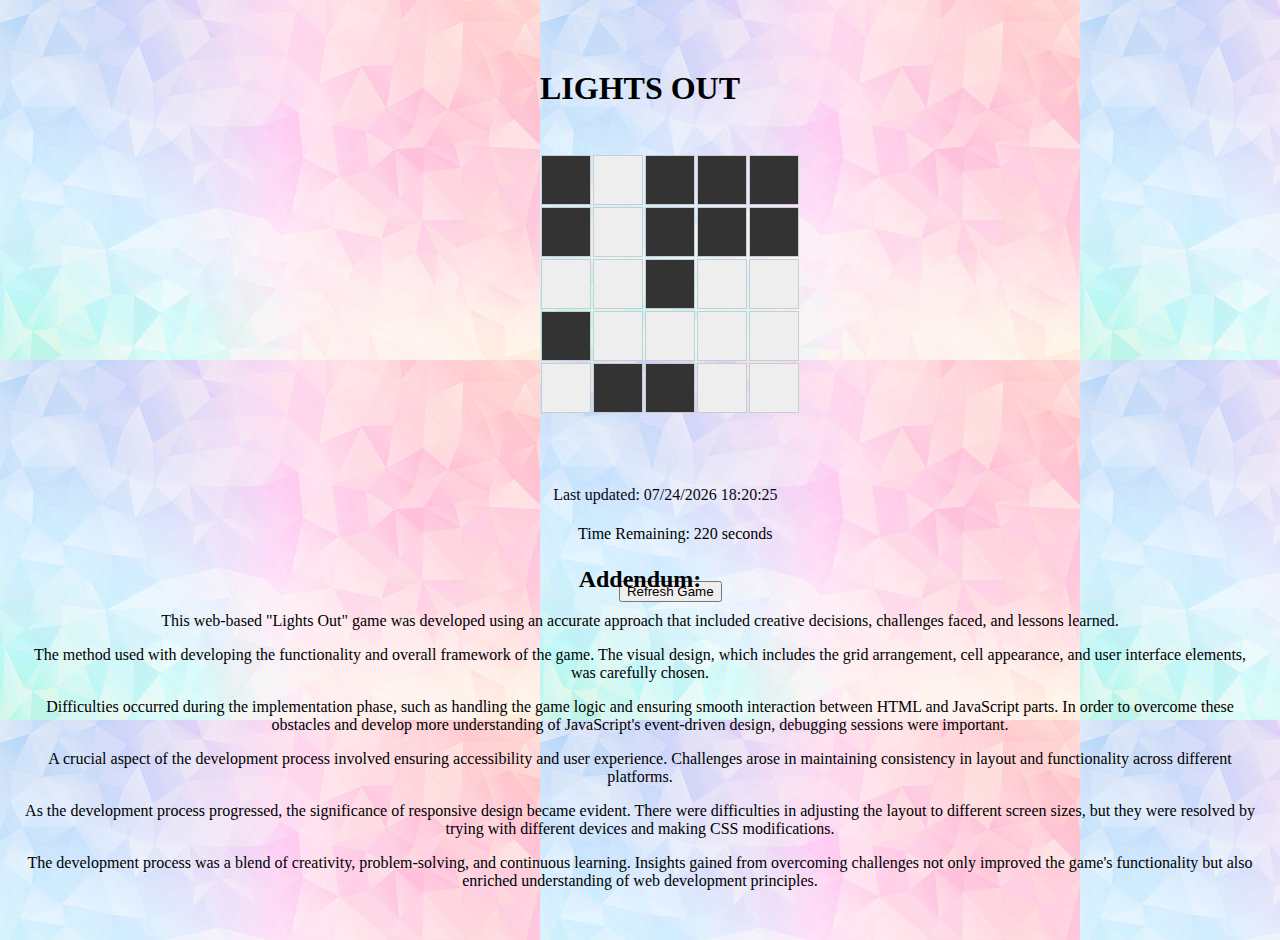
<file: final/index.html>
<!DOCTYPE html>
<html lang="en">
<head>
  <meta charset="UTF-8">
  <meta name="viewport" content="width=device-width, initial-scale=1.0">
  <title>Lights Out</title>
  <style>
   body {
  display: flex;
  justify-content: center;
  align-items: center;
  height: 100vh;
  margin: 20px;
  top:10%;
  position: relative; /* Add position relative to the body */
  background-image: url('image.jpg');
}

h1 {
  text-align: center;
  margin-top: 5px;
  position: absolute;
  top: 5%; /* Position at the top of the body */
  left: 50%; /* Center horizontally */
  transform: translateX(-50%); /* Adjust to center horizontally */
}
    
    .grid {
      display: grid;
      grid-template-columns: repeat(5, 50px);
      grid-template-rows: repeat(5, 50px);
      gap: 2px;
      top:15%;
      left:42%;
      position: absolute;
     
    }
    .cell {
      background-color: #eee;
      border: 1px solid #ccc;
      cursor: pointer;
    }
    .cell.on {
      background-color: #333;
    }
    .button-container {
      margin-top: 20px;
      text-align: center;
    }
    button {
      margin-right: 10px;
    }
    .info-container {
      margin-top: 10px;
      text-align: center;
      top:55%;
      left:45%;
      position: absolute;
    }
    footer {
      bottom: auto;
    position: absolute;
      text-align: center;
      left:43%;
      color: #090511;
      
    }
    .addendum{
      margin-top: 40%;
      text-align: center;
      right:60%;
      position: relative;
       transform: translateX(60%); 

    }
  </style>
</head>
<body>
<section>
  <h1>LIGHTS OUT</h1>
  <br>
  <div class="grid" id="grid"></div>
  <br>
  <div class="info-container">
    <div>
      <span>Time Remaining: <span id="timer"></span> seconds</span>
    </div>
    <br>
    <div class="button-container">
      <button onclick="refreshGame()">Refresh Game</button>
    </div>
  </div>
  <div class="addendum">
  <h2><strong>Addendum:</strong></h2>
  <p>
    This web-based "Lights Out" game was developed using an accurate approach that included creative decisions, challenges faced, and lessons learned.</p>
  </p>
  <p>
    The method used with developing the functionality and overall framework of the game. The visual design, which includes the grid arrangement, cell appearance, and user interface elements, was carefully chosen.  </p>
  <p>
    Difficulties occurred during the implementation phase, such as handling the game logic and ensuring smooth interaction between HTML and JavaScript parts. In order to overcome these obstacles and develop more understanding of JavaScript's event-driven design, debugging sessions were important.  </p>
    <p>
      A crucial aspect of the development process involved ensuring accessibility and user experience. Challenges arose in maintaining consistency in layout and functionality across different platforms.</p>    
  <p>
    As the development process progressed, the significance of responsive design became evident. There were difficulties in adjusting the layout to different screen sizes, but they were resolved by trying with different devices and making CSS modifications.  </p>
  <p>
    The development process was a blend of creativity, problem-solving, and continuous learning. Insights gained from overcoming challenges not only improved the game's functionality but also enriched understanding of web development principles.
  </p>
</div>

</section>
<section>
  <footer>
    <p>Last updated: 
        <span id="lastModified"></span>
    </p>
</footer>
<script type="text/javascript">
     var x = document.lastModified;
     document.getElementById('lastModified').textContent = x;
</script>
</section>

<script >
let targets = 25;
let time = 220;
let timerInterval;
let grid = [];

function setTargets(numTargets) {
  targets = numTargets;
  refreshGame();
}

function setTime(seconds) {
  time = seconds;
}

function startTimer() {
  let secondsRemaining = time;
  console.log(secondsRemaining);
  // updateTimerDisplay(secondsRemaining);
  timerInterval = setInterval(() => {
    secondsRemaining--;
    updateTimerDisplay(secondsRemaining);
    if (secondsRemaining === 0) {
      clearInterval(timerInterval);
      alert('Time is up! Game over.');
    }
  }, 1000);
}

function updateTimerDisplay(seconds) {
  
  document.getElementById('timer').textContent = seconds;
}

function createGrid() {
  const gridContainer = document.getElementById('grid');
  gridContainer.innerHTML = ''; // Clear previous grid
  grid = []; // Reset grid array
  for (let i = 0; i < 5; i++) {
    for (let j = 0; j < 5; j++) {
      const cell = document.createElement('div');
      cell.classList.add('cell');
      cell.dataset.row = i;
      cell.dataset.col = j;
      gridContainer.appendChild(cell);
      grid.push(cell);
    }
  }
}

function toggleCell(row, col) {
  const cellIndex = row * 5 + col;
  grid[cellIndex].classList.toggle('on');
}

function toggleNeighbors(row, col) {
  toggleCell(row, col); // Toggle the current cell

  // Toggle the neighboring cells
  toggleSafe(row - 1, col); // Top cell
  toggleSafe(row + 1, col); // Bottom cell
  toggleSafe(row, col - 1); // Left cell
  toggleSafe(row, col + 1); // Right cell
}

function toggleSafe(row, col) {
  // Check if the row and column indices are within bounds
  if (row >= 0 && row < 5 && col >= 0 && col < 5) {
    toggleCell(row, col); // Toggle the cell if it's within bounds
  }
}

function checkWin() {
  return grid.filter(cell => cell.classList.contains('on')).length === targets;
}

function handleClick(event) {
  const row = parseInt(event.target.dataset.row);
  const col = parseInt(event.target.dataset.col);
  toggleNeighbors(row, col);
  if (checkWin()) {
    clearInterval(timerInterval);
    alert('Congratulations! You won!');
  }
}

function refreshGame() {
  clearInterval(timerInterval);
  createGrid();
  updateTimerDisplay(time);
  document.querySelectorAll('.cell').forEach(cell => {
    cell.addEventListener('click', handleClick);
  });

	setTimeout(startTimer, 100); // Adjust delay as needed
  // Toggle a few cells initially
  for (let i = 0; i < 5; i++) { // Change 5 to the desired number of initial toggled cells
    let randomRow, randomCol;
    do {
      randomRow = Math.floor(Math.random() * 5); // Random row index (0 to 4)
      randomCol = Math.floor(Math.random() * 5); // Random column index (0 to 4)
    } while (randomRow < 0 || randomRow >= 5 || randomCol < 0 || randomCol >= 5);
    toggleNeighbors(randomRow, randomCol); // Toggle cell and its neighbors
  }
  


  // startTimer(); // Start the timer after grid initialization
}

refreshGame(); // Initialize game on page load

</script>


</body>
</html>
</file>
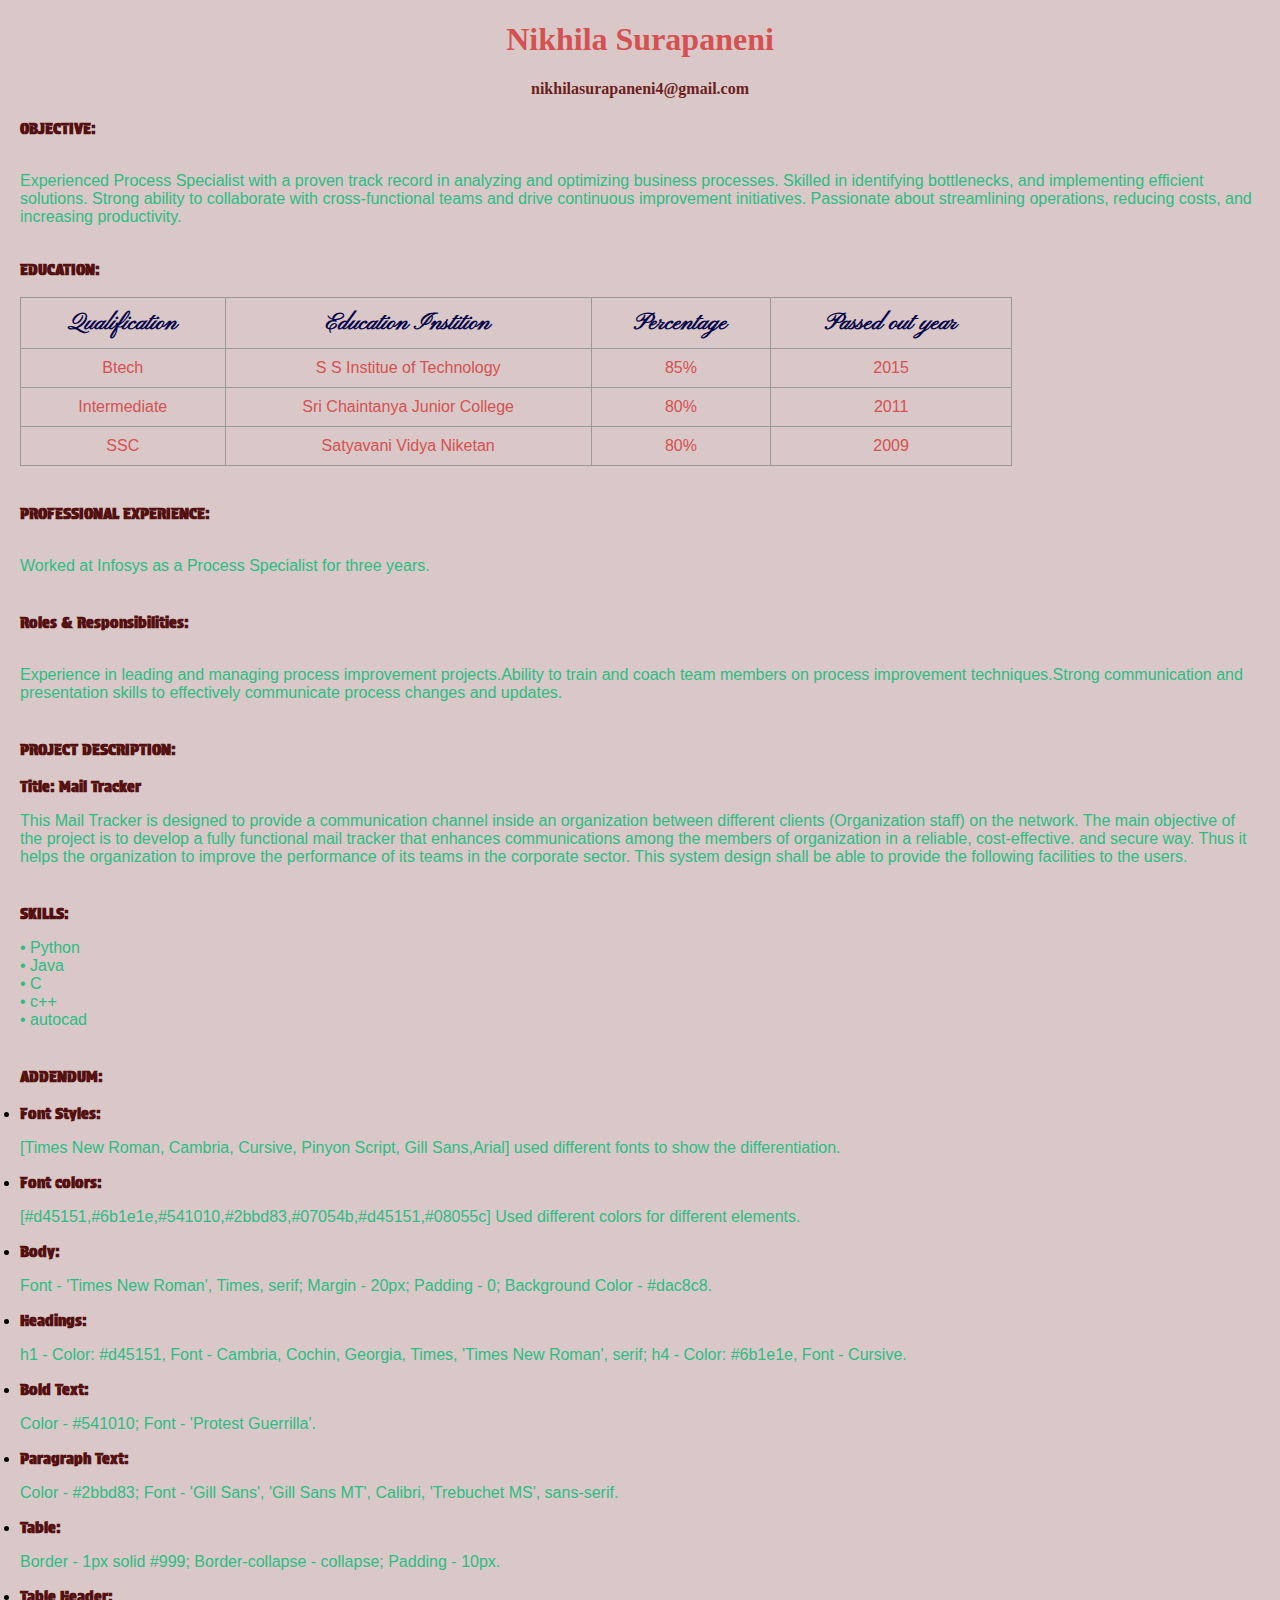
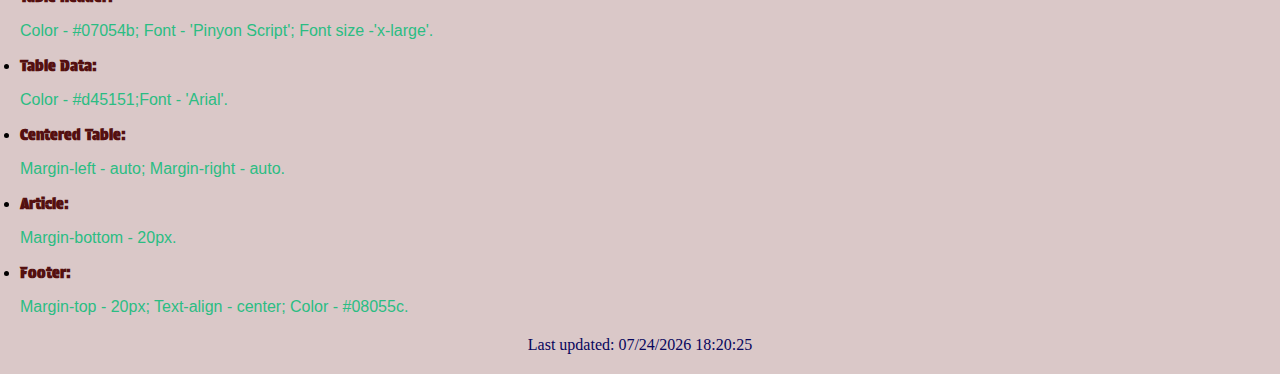
<file: lab-4/index.html>
<!DOCTYPE html>
<html>
<head>
    
    <center><h1>Nikhila Surapaneni</h1></center>
    <center><h4>nikhilasurapaneni4@gmail.com</h4></center>
    <link rel="preconnect" href="https://fonts.googleapis.com">
    <link rel="preconnect" href="https://fonts.gstatic.com" crossorigin>
    <link href="https://fonts.googleapis.com/css2?family=Micro+5&family=Pinyon+Script&family=Protest+Guerrilla&family=Protest+Revolution&display=swap" rel="stylesheet">
    <link rel="stylesheet" href="style.css">
  
</head>
<body>
     <left><b>OBJECTIVE:</b></left><br><br>
   <p> Experienced Process Specialist with a proven track record in analyzing and optimizing business processes. Skilled in identifying bottlenecks, and implementing efficient solutions. Strong ability to collaborate with cross-functional teams and drive continuous improvement initiatives. Passionate about streamlining operations, reducing costs, and increasing productivity.<br></p>
    <br>
    <article>
    <left><b> EDUCATION: </b></left><br><br>
    <table border="1" width="80%" >
        <thead>
          <tr>
            <th>Qualification</th>
            <th>Education Instition</th>
            <th>Percentage</th>
            <th>Passed out year</th>
          </tr>
        </thead>
        <tbody>
          <tr>
            <td>Btech</td>
            <td>S S Institue of Technology</td>
            <td>85%</td>
            <td>2015</td>
          </tr>
          <tr>
            <td>Intermediate</td>
            <td>Sri Chaintanya Junior College</td>
            <td>80%</td>
            <td>2011</td>
          </tr>
          <tr>
            <td>SSC</td>
            <td>Satyavani Vidya Niketan</td>
            <td>80%</td>
            <td>2009</td>
          </tr>
        </tbody>
        </table>
    </article>
      <br>
      <article>
      <left><b>PROFESSIONAL EXPERIENCE:</b></left><br><br>
     <p> Worked at Infosys as a Process Specialist for three years. </p>
      </article>
      <br>
      <article>
      <left><b>Roles & Responsibilities:</b></left><br><br>
     <p> Experience in leading and managing process improvement projects.Ability to train and coach team members on process improvement techniques.Strong communication and presentation skills to effectively communicate process changes and updates.</p>

    </article>
    <br>
    <article>
        
        <left><b>PROJECT DESCRIPTION:</b></left><br><br>
        <b>Title: Mail Tracker </b><br>
        <p>This Mail Tracker is designed to provide a communication channel inside an 
         organization between different clients (Organization staff) on the network. The main objective of the project is to develop a fully functional mail tracker that enhances communications among the members of organization in a reliable, cost-effective.
         and secure way. Thus it helps the organization to improve the performance of its
        teams in the corporate sector. This system design shall be able to provide the
        following facilities to the users.  </p>
        
    </article>
    <br>
    <article>
    <left><b>SKILLS:</b></left><br>
    <p>
    • Python <br>
    • Java<br>
    • C<br>
    • c++ <br>
    • autocad<br></p>
    
    </article>

    <article>
        <br>
        <left><b>ADDENDUM:</b></left><br><br>
        <li><b>Font Styles:</b><p>[Times New Roman, Cambria, Cursive, Pinyon Script, Gill Sans,Arial] used different fonts to show the differentiation. </p></li>
        <li><b>Font colors:</b><p>[#d45151,#6b1e1e,#541010,#2bbd83,#07054b,#d45151,#08055c] Used different colors for different elements. </p></li>
        <li><b>Body:</b><p>Font - 'Times New Roman', Times, serif; Margin - 20px; Padding - 0; Background Color - #dac8c8.</p></li>
            <li><b>Headings:</b> <p>h1 - Color: #d45151, Font - Cambria, Cochin, Georgia, Times, 'Times New Roman', serif; h4 - Color: #6b1e1e, Font - Cursive.</p></li>
            <li><b>Bold Text:</b><p> Color - #541010; Font - 'Protest Guerrilla'.</p></li>
            <li><b>Paragraph Text:</b><p> Color - #2bbd83; Font - 'Gill Sans', 'Gill Sans MT', Calibri, 'Trebuchet MS', sans-serif.</p></li>
            <li><b>Table:</b> <p>Border - 1px solid #999; Border-collapse - collapse; Padding - 10px.</p></li>
            <li><b>Table Header:</b><p> Color - #07054b; Font - 'Pinyon Script'; Font size -'x-large'.</p></li>
            <li><b>Table Data:</b> <p>Color - #d45151;Font - 'Arial'.</p></li>
            <li><b>Centered Table:</b> <p>Margin-left - auto; Margin-right - auto.</p></li>
            <li><b>Article:</b><p> Margin-bottom - 20px.</p></li>
            <li><b>Footer:</b> <p>Margin-top - 20px; Text-align - center; Color - #08055c.</p></li>
        
    </article>
    <footer>
      Last updated: 
          <span id="lastModified"></span>
      
  </footer>
  <script type="text/javascript">
       var x = document.lastModified;
       document.getElementById('lastModified').textContent = x;
  </script>

</body>

</html>
</file>
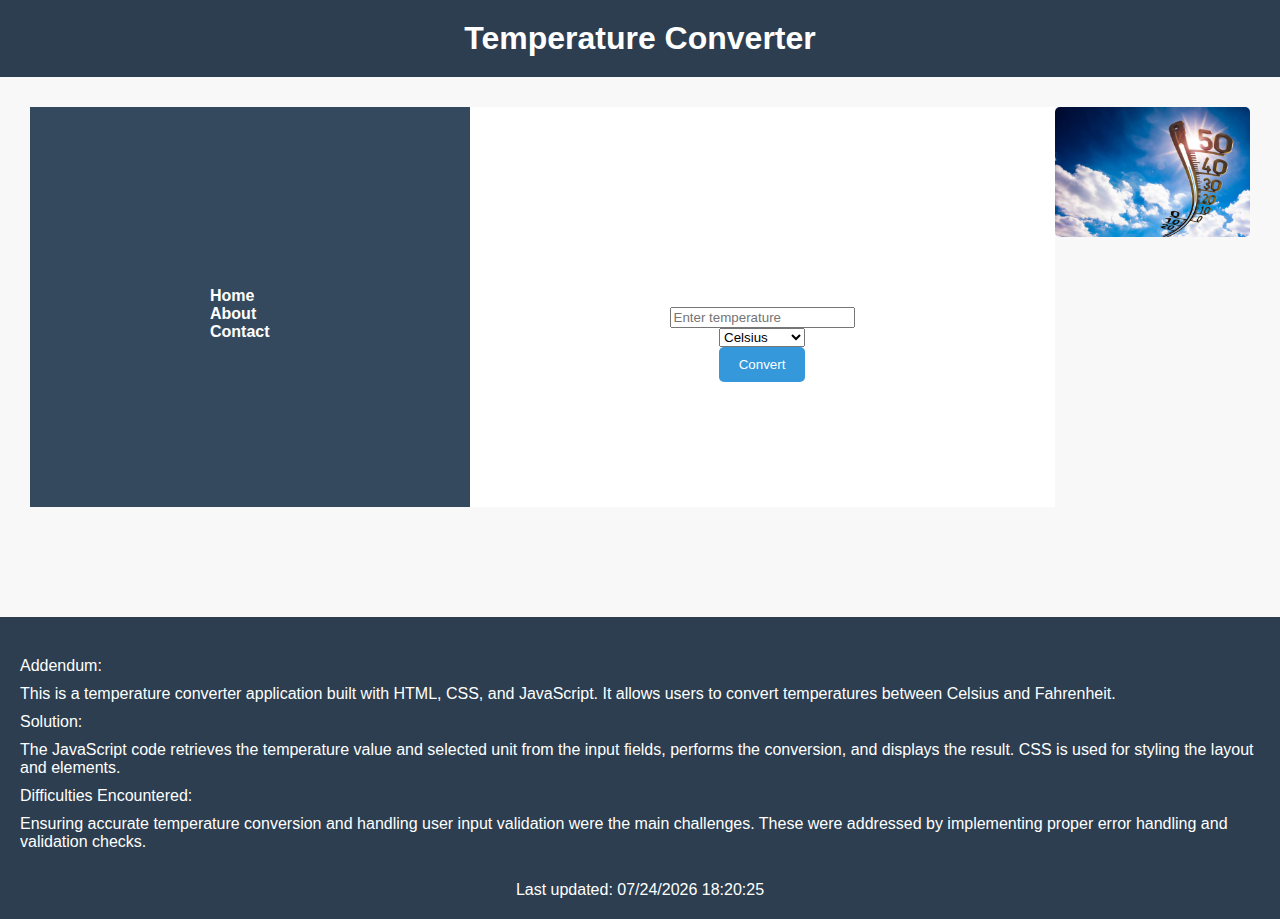
<file: lab-6/index.html>
<!DOCTYPE html>
<html lang="en">
<head>
    <meta charset="UTF-8">
    <meta name="viewport" content="width=device-width, initial-scale=1.0">
    <title>Temperature Converter</title>
    <link rel="stylesheet" href="style.css">
</head>
<body>
    <header>
        <h1>Temperature Converter</h1>
    </header>
    <div class="container">
        <nav>
            <ul>
                <li><a href="Home.html">Home</a></li>
                <li><a href="#">About</a></li>
                <li><a href="#">Contact</a></li>
            </ul>
        </nav>
        <main class="converter">
            <input type="number" id="temperature" placeholder="Enter temperature">
            <select id="unit">
                <option value="celsius">Celsius</option>
                <option value="fahrenheit">Fahrenheit</option>
            </select>
            <button id="convert-btn">Convert</button>

            <p id="result"></p>
        </main>
        <aside class="advertisement">
            <a href="https://www.amazon.com/Temperature-Conversion-Fahrenheit-Classroom-Education/dp/B0CL4QG71B" target="_blank">
                <img src="Temp.jpg" alt="Advertisement">
            </a>
        </aside>
    </div>
    <footer>
        <div class="addendum">
            <p>Addendum:</p>
            <p>This is a temperature converter application built with HTML, CSS, and JavaScript. It allows users to convert temperatures between Celsius and Fahrenheit.</p>
            <p>Solution:</p>
            <p>The JavaScript code retrieves the temperature value and selected unit from the input fields, performs the conversion, and displays the result. CSS is used for styling the layout and elements.</p>
            <p>Difficulties Encountered:</p>
            <p>Ensuring accurate temperature conversion and handling user input validation were the main challenges. These were addressed by implementing proper error handling and validation checks.</p>
        </div>
        <p>Last updated: <span id="lastModified"></span></p>
    </footer>
    <script src="script.js"></script>
    <script type="text/javascript">
        
        var x = document.lastModified;
        document.getElementById('lastModified').textContent = x;
    </script>
</body>
</html>
</file>
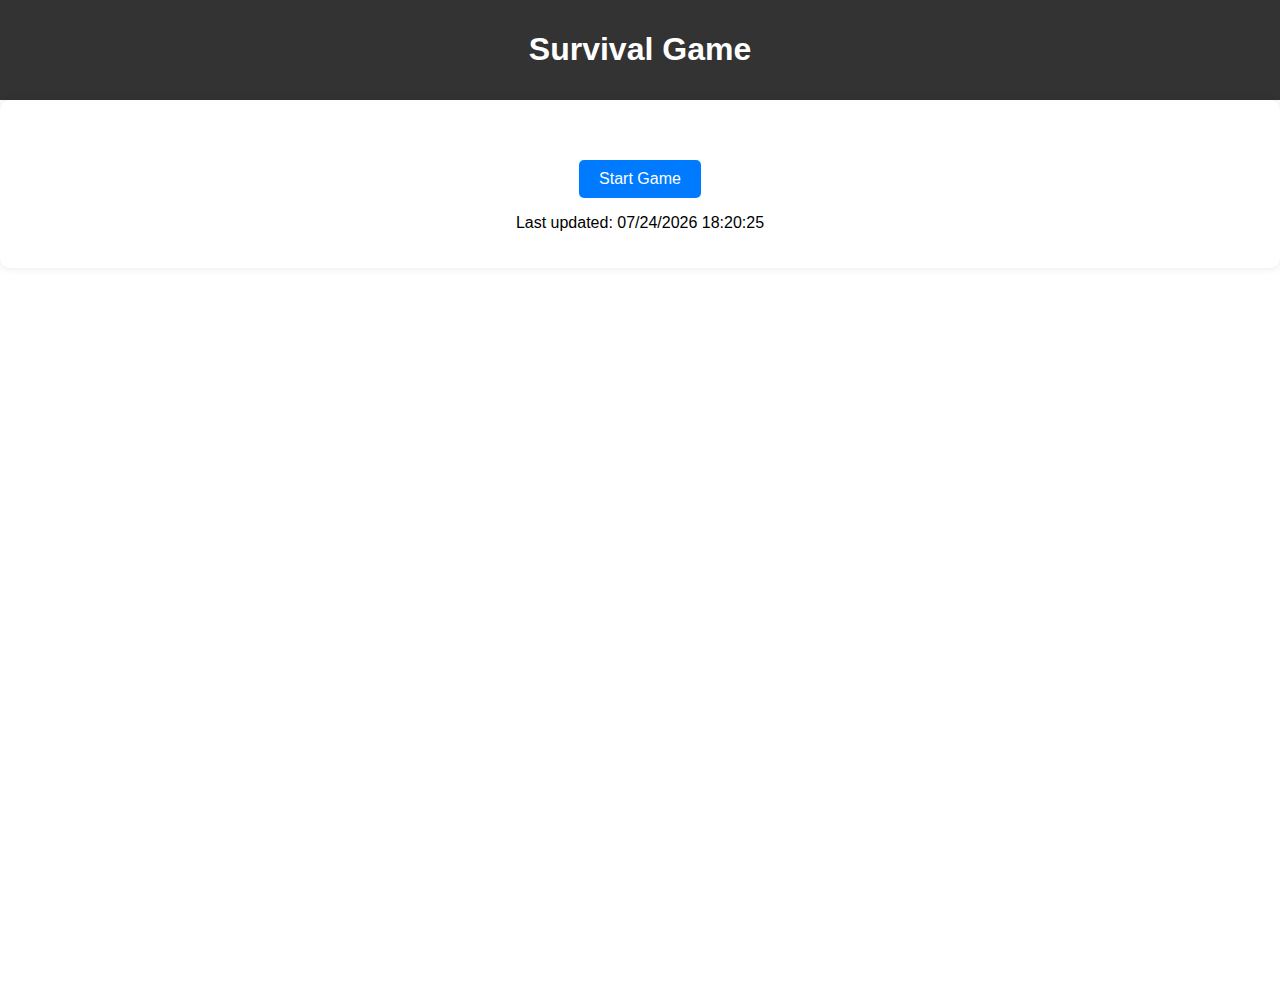
<file: mid-term-project/index.html>
<!DOCTYPE html>
<html lang="en">
<head>
    <meta charset="UTF-8">
    <meta name="viewport" content="width=device-width, initial-scale=1.0">
    <title>Survival Game</title>
    <link rel="stylesheet" href="style.css">
</head>
<body>
    <header>
        <h1>Survival Game</h1>
    </header>

    <div class="container">
        <div id="game">
            <div id="content">
                <div id="story"></div>
                <div id="choices"></div>
            </div>
            <div id="image"></div>
            <div id="buttons">
                <button id="startButton">Start Game</button>
                <button id="refreshButton" style="display: none;">Refresh Game</button>
                <button id="endButton" style="display: none;">End Game</button>
            </div>
            <div id="addendum" style="display: none;">
                <h2>Addendum</h2>
                <p>
                    <b>Game Design:</b> <br>This survival game presents players with various choices as they navigate through a dense forest. Each decision influences the outcome, leading to different endings. The game starts with the player lost in the forest and progresses through stages based on their choices, culminating in either survival or failure.<br><br>
                    <b>Implementation Details: </b><br>
                     <b>HTML Structure: </b>The HTML file sets up the basic structure of the game, including the header, game container, story content, choice buttons, and image display area.
                     <br>
                     <b>JavaScript Logic: </b>The JavaScript file defines the game stages, handles user choices, updates the page content accordingly, and manages game state transitions.
                     <br>
                     <b>CSS Styling: </b> CSS file styles the game interface, ensuring visual appeal and proper layout alignment.<br><br>
                    <b>Creative Choices and Challenges: </b><br>
                    <b>Choice Consequences:</b> Designing meaningful consequences for each choice was crucial to engaging gameplay. Balancing the outcomes to provide both success and failure paths added depth to the player experience.
                    <br>
                    <b>Visual Presentation: </b> images related to each stage enhanced immersion and provided visual cues for players to contextualize their decisions.
                     <br>
                    <b>User Interface Design: </b>Creating an intuitive and visually pleasing interface required careful consideration of layout, typography, and color schemes.<br>
                    <b>Insights Gained:</b>
                    Testing and refining the game iteratively helped identify and address bugs, improve usability, and enhance player engagement.<br>
                    <b>Player Feedback:</b> Soliciting feedback from playtesters provided valuable insights into areas for improvement, such as clarity of choices, pacing of the narrative, and overall enjoyment.<br><br>
                    <b>Future Enhancements:</b><br>
                    <b>Expanded Storylines: </b> more branching paths and narrative complexity could offer deeper replay value and storytelling depth.<br>
                    <b>Dynamic Elements:</b> Introducing dynamic elements such as random events or interactive puzzles could further enrich the gameplay experience.<br>
                    <b>Accessibility Features: </b>Incorporating accessibility features like text-to-speech support or customizable text sizes could make the game more inclusive and enjoyable for all players.<br><br>
                    <b> Conclusion: </b> <br> Building a Survival game involves a balance of  game mechanics, and user experience design. By following best practices and incorporating creative elements, the resulting game offers players an immersive and engaging journey through the forest, where their decisions shape their fate.
                </p>
            </div>
            <footer>
                <p>Last updated: <span id="lastModified"></span></p>
            </footer>
        </div>
    </div>
    <script src="script.js" defer></script>
    <script type="text/javascript">
        var x = document.lastModified;
        document.getElementById('lastModified').textContent = x;
    </script>
</body>
</html>
</file>
<file: lab-4/style.css>
body {
    font-family: 'Times New Roman', Times, serif;
    margin: 20px;
    padding: 0;
    background-color: #dac8c8;
}

center {
    display: block;
    text-align: center;
}

h1 {
    color: #d45151;
    font-family: Cambria, Cochin, Georgia, Times, 'Times New Roman', serif;
    
    
}

h4 {
    color: #6b1e1e;
    font-family: cursive;
}

b {
    color: #541010;
    font-family: 'Protest Guerrilla';
}
p{
  color: #2bbd83;
  font-family: 'Gill Sans', 'Gill Sans MT', Calibri, 'Trebuchet MS', sans-serif;
}

table, th, td {
    border: 1px solid #999;
    border-collapse: collapse;
    padding: 10px;
}

th, td {
    text-align: center;    
}

th{
  color: #07054b;
  font-size: x-large;
  font-family: 'Pinyon Script';
}
td{
  color: #d45151;
  font-family: Arial, Helvetica, sans-serif;
}

table.center {
    margin-left: auto;
    margin-right: auto;
}

article {
    margin-bottom: 20px;
}

footer {
    margin-top: 20px;
    text-align: center;
    color: #08055c;
}
</file>
<file: mid-term-project/style.css>
body {
    font-family: Arial, sans-serif;
    margin: 0;
    padding: 0;
    
    background-size: cover;
    background-repeat: no-repeat;
}

header {
    text-align: center;
    background-color: #333;
    color: #fff;
    padding: 10px 0;
}



.container {
    display: flex top;
    justify-content: center;
    align-items: center;
    height: 100vh;
    position: relative;
    z-index: 1;
}

#game {
    text-align: center;
    background-color: #fff;
    border-radius: 10px;
    padding: 20px;
    box-shadow: 0 0 10px rgba(0, 0, 0, 0.1);
}

#content {
    display: flex;
    flex-direction: column;
    align-items: top center;
}

#image img {
    max-width: 100%;
    height: auto;
    border-radius: 5px;
    margin-top: 20px;
}

#story {
    text-align: top;
    margin-bottom: 20px;
}

#choices {
    display: flex;
    justify-content: center;
    align-items: center;
    flex-direction: column;
}

#choices button {
    margin: 5px;
    padding: 10px 20px;
    font-size: 16px;
    cursor: pointer;
    border: none;
    border-radius: 5px;
    background-color: #007bff;
    color: #fff;
    transition: background-color 0.3s ease;
}

#choices button:hover {
    background-color: #0056b3;
}



#buttons {
    margin-top: 20px;
}
#startButton {
    background-color: #007bff; /* Blue background color */
    color: #fff; /* White text color */
    padding: 10px 20px; /* Padding around text */
    border: none; /* Remove border */
    border-radius: 5px; /* Rounded corners */
    font-size: 16px; /* Font size */
    cursor: pointer; /* Show pointer on hover */
    transition: background-color 0.3s ease; /* Smooth transition on hover */
}

#startButton:hover {
    background-color: #0056b3; /* Darker blue background color on hover */
}

#buttons button {
    padding: 10px 20px;
    font-size: 16px;
    cursor: pointer;
    border: none;
    border-radius: 5px;
   
}

#buttons button:hover {
    background-color: #131413;
}
</file>
<file: lab-6/style.css>
/* Reset */
* {
    margin: 0;
    padding: auto;
    box-sizing: border-box;
}

/* Body styles */
body {
    font-family: Arial, sans-serif;
    background-color: #f8f8f8;
}

/* Header styles */
header {
    background-color: #2c3e50;
    color: white;
    text-align: center;
    padding: 20px 0;
}

/* Container styles */
.container {
    display: grid;
    grid-template-columns: 1fr 2fr  1fr;
    grid-template-rows: 1fr 1fr 1fr;
    grid-template-areas:
    "nav converter advertisement"
    "nav converter advertisement"
    "footer footer footer";
    grid-gap: auto;
    height: 60vh;
    padding: 30px;
}

/* Navigation styles */
nav {
    grid-area: nav;
    background-color: #34495e;
   
    
    padding: 180px ;
}

nav ul {
    list-style: none;
    padding: 0;
    
}

nav li {
    display: inline;
    
    margin-right: 20px;
}

nav a {
    text-decoration: none;
    color: #fff;
    font-weight: bold;
    
}

/* Converter styles */
.converter {
    grid-area: converter;
    background-color: #fff;
    padding: 200px;
    border-radius: auto;

    flex: 1;
    
    text-align: center;
    
}
button{
       padding: 10px 20px;
    margin: 0 5px;
    border: none;
    border-radius: 5px;
    cursor: pointer;
    background-color: #3498db;
    color: #fff;
    transition: background-color 0.3s ease;
}main.converter p#result {
        font-size: 18px;
        font-weight: bold;
    }


/* Advertisement styles */
.advertisement {
    grid-area: advertisement;
    flex: 1;
    text-align: center
}

.advertisement img {
    max-width: 100%;
    height: auto;
    border-radius: 5px;
}

/* Footer styles */
footer {
    grid-area: footer;
    background-color: #2c3e50;
    color: white;
    text-align: center;
    padding: 20px 0;
    width: 100%;
    
}

.addendum {
    text-align: left;
    padding: 20px;
}

.addendum p {
    margin-bottom: 10px;
}
</file>
